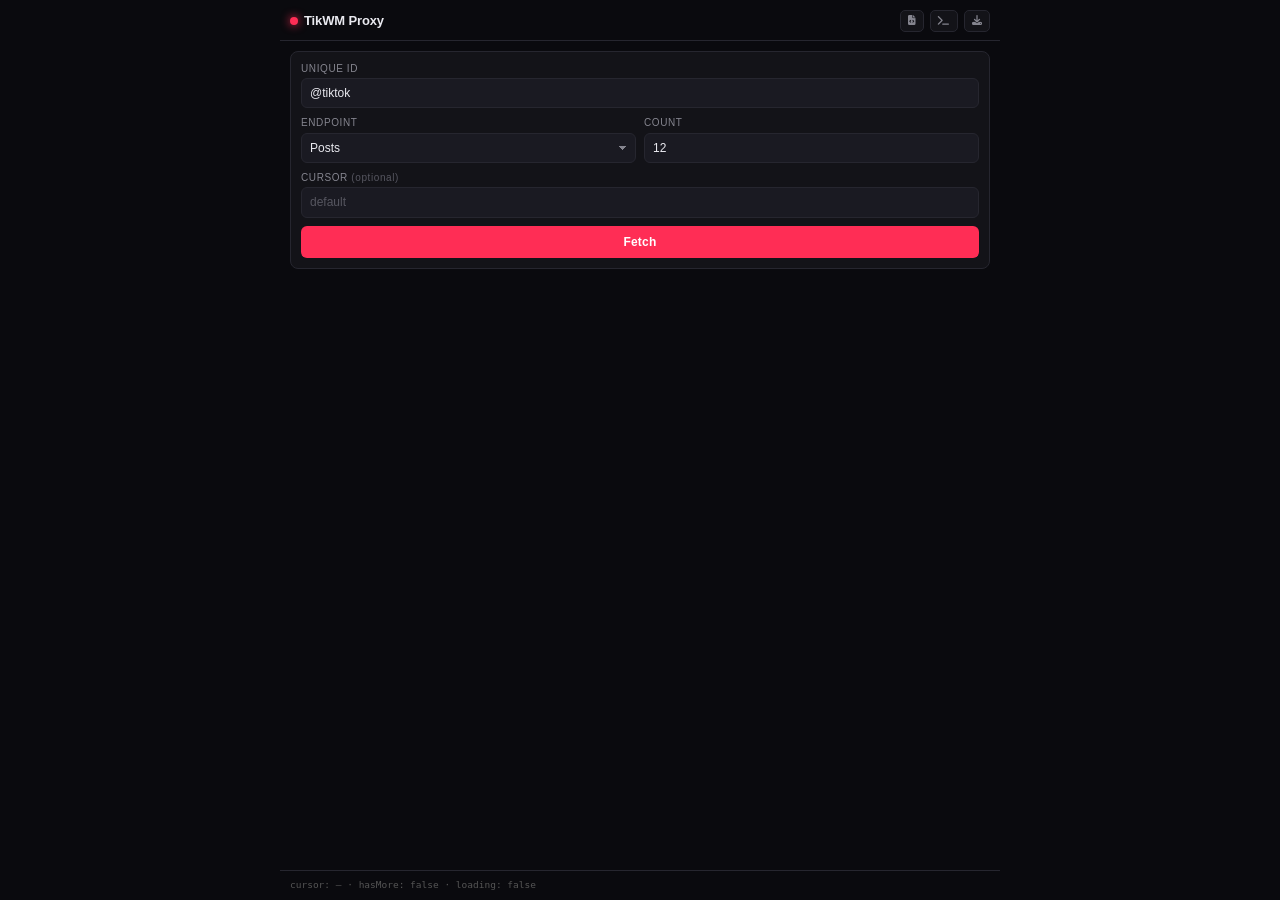
<file: public/index.html>
<!DOCTYPE html>
<html lang="en">
<head>
<meta charset="UTF-8" />
<meta name="viewport" content="width=device-width, initial-scale=1, viewport-fit=cover" />
<meta name="color-scheme" content="dark" />
<title>TikWM Proxy</title>
<link rel="stylesheet" href="https://cdnjs.cloudflare.com/ajax/libs/font-awesome/6.5.1/css/all.min.css" crossorigin="anonymous" referrerpolicy="no-referrer" />
<link rel="stylesheet" href="app.css">
</head>
<body>
  <header>
    <h1>TikWM Proxy</h1>
    <div class="nav">
      <span class="tag" hidden>v2</span>
      <a class="icon-btn" href="/index.html" hidden title="Home">
        <i class="fa-solid fa-house" style="font-size:10px;"></i>
      </a>
      <a class="icon-btn" href="/local.html" title="Local">
        <i class="fa-solid fa-file-code" style="font-size:10px;"></i>
      </a>
      <a class="icon-btn" href="/response.html" title="Response">
        <i class="fa-solid fa-terminal" style="font-size:10px;"></i>
      </a>
      <button class="icon-btn" id="downloadJsonBtn" title="Download all responses as JSON" style="cursor:pointer;">
        <i class="fa-solid fa-download" style="font-size:10px;"></i>
      </button>
    </div>
  </header>

  <main>
    <form id="form" autocomplete="off">
      <div class="field">
        <label for="unique_id">Unique ID</label>
        <input id="unique_id" value="@tiktok" spellcheck="false" />
      </div>

      <div class="row">
        <div class="field">
          <label for="endpoint">Endpoint</label>
          <select id="endpoint">
            <option value="posts">Posts</option>
            <option value="story">Story</option>
            <option value="search">Search</option>
          </select>
        </div>
        <div class="field">
          <label for="count">Count</label>
          <input id="count" type="number" value="12" min="1" max="50" />
        </div>
      </div>

      <div class="field" id="keywordsField" hidden>
        <label for="keywords">Keywords</label>
        <input id="keywords" value="cosplay" spellcheck="false" />
      </div>

      <div class="field">
        <label for="cursor">Cursor <span style="text-transform:none;color:#565660;">(optional)</span></label>
        <input id="cursor" placeholder="default" />
      </div>

      <button type="submit" class="primary" id="submitBtn">Fetch</button>
    </form>

    <div id="status"></div>
    <div id="profileCard" class="profile-card" hidden>
      <img class="profile-avatar" id="profileAvatar" alt="" />
      <div class="profile-info">
        <div class="profile-nickname" id="profileNickname"></div>
        <div class="profile-unique" id="profileUnique"></div>
      </div>
      <div class="profile-flag" id="profileFlag"></div>
    </div>
    <div id="results"></div>
  </main>

  <footer>
    <div id="debug">cursor: — · hasMore: false · loading: false</div>
    <button class="ghost" id="loadMore" hidden>Load more</button>
  </footer>

  <div class="modal" id="playerModal">
    <button class="close" id="playerClose" aria-label="Close">
      <i class="fa-solid fa-xmark"></i>
    </button>
    <video id="player" playsinline controls></video>
  </div>
<script src="index.js"></script>
</body>
</html>
</file>
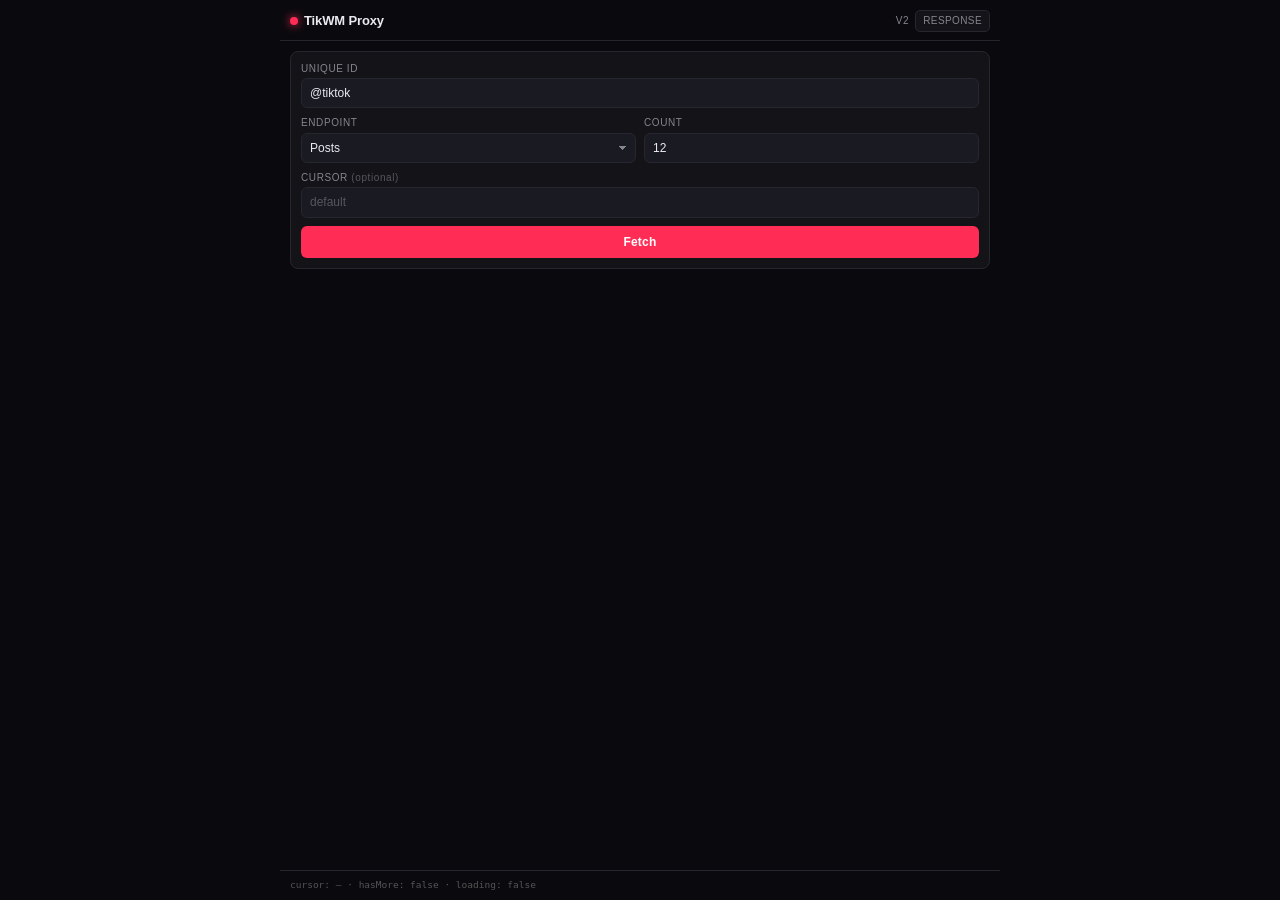
<file: public/index3.html>
<!DOCTYPE html>
<html lang="en">
<head>
<meta charset="UTF-8" />
<meta name="viewport" content="width=device-width, initial-scale=1, viewport-fit=cover" />
<meta name="color-scheme" content="dark" />
<title>TikWM Proxy</title>
<link rel="stylesheet" href="https://cdnjs.cloudflare.com/ajax/libs/font-awesome/6.5.1/css/all.min.css" crossorigin="anonymous" referrerpolicy="no-referrer" />
<style>
  :root {
    --bg: #0a0a0e;
    --panel: #131318;
    --panel-2: #1a1a22;
    --border: #26262f;
    --text: #e9e9ef;
    --muted: #85858f;
    --accent: #ff2d55;
    --accent-2: #ff5c7a;
    --ok: #4ade80;
    --err: #ff5c7a;
    --radius: 8px;
  }
  * { box-sizing: border-box; }
  html { height: 100%; }
  html, body {
    margin: 0; padding: 0;
    background: var(--bg);
    color: var(--text);
    font-family: -apple-system, BlinkMacSystemFont, "Segoe UI", Roboto, Helvetica, Arial, sans-serif;
    font-size: 13px;
    line-height: 1.35;
    -webkit-font-smoothing: antialiased;
    -webkit-tap-highlight-color: transparent;
  }
  body {
    display: flex;
    flex-direction: column;
    height: 100vh;
    height: 100dvh;
    max-width: 720px;
    margin: 0 auto;
    overflow: hidden;
  }

  /* ---------- Header ---------- */
  header {
    flex-shrink: 0;
    padding: 10px 10px 8px;
    border-bottom: 1px solid var(--border);
    display: flex;
    align-items: center;
    justify-content: space-between;
    gap: 8px;
  }
  header h1 {
    margin: 0;
    font-size: 13px;
    font-weight: 600;
    letter-spacing: -0.01em;
    display: flex;
    align-items: center;
    gap: 6px;
  }
  header h1::before {
    content: "";
    width: 8px; height: 8px;
    border-radius: 50%;
    background: var(--accent);
    box-shadow: 0 0 10px var(--accent);
  }
  header .nav {
    display: flex;
    align-items: center;
    gap: 6px;
  }
  header .tag {
    font-size: 10px;
    color: var(--muted);
    text-transform: uppercase;
    letter-spacing: 0.06em;
  }
  header .icon-btn {
    font-size: 10px;
    color: var(--muted);
    text-decoration: none;
    border: 1px solid var(--border);
    border-radius: 5px;
    padding: 3px 7px;
    letter-spacing: 0.04em;
    text-transform: uppercase;
    background: var(--panel);
  }
  header .icon-btn:hover { color: var(--text); border-color: var(--muted); }

  /* ---------- Main (scrollable) ---------- */
  main {
    flex: 1;
    min-height: 0;
    overflow-y: auto;
    -webkit-overflow-scrolling: touch;
    padding: 10px;
    display: flex;
    flex-direction: column;
    gap: 10px;
  }

  /* Form */
  form {
    background: var(--panel);
    border: 1px solid var(--border);
    border-radius: var(--radius);
    padding: 10px;
    display: grid;
    gap: 8px;
    flex-shrink: 0;
  }
  .field { display: flex; flex-direction: column; gap: 3px; min-width: 0; }
  .field[hidden] { display: none; }
  label {
    font-size: 10px;
    color: var(--muted);
    text-transform: uppercase;
    letter-spacing: 0.06em;
    font-weight: 500;
  }
  input, select, button {
    font: inherit;
    font-size: 12px;
    background: var(--panel-2);
    color: var(--text);
    border: 1px solid var(--border);
    border-radius: 6px;
    padding: 6px 8px;
    width: 100%;
    outline: none;
    transition: border-color 0.12s, background 0.12s;
    min-width: 0;
  }
  select { appearance: none; -webkit-appearance: none; padding-right: 22px; }
  select {
    background-image: linear-gradient(45deg, transparent 50%, var(--muted) 50%),
                      linear-gradient(135deg, var(--muted) 50%, transparent 50%);
    background-position: calc(100% - 12px) 50%, calc(100% - 8px) 50%;
    background-size: 4px 4px, 4px 4px;
    background-repeat: no-repeat;
  }
  input::placeholder { color: #565660; }
  input:focus, select:focus { border-color: var(--accent); }
  .row { display: grid; grid-template-columns: 1fr 1fr; gap: 8px; }

  button.primary {
    background: var(--accent);
    color: #fff;
    font-weight: 600;
    border: none;
    padding: 8px;
    cursor: pointer;
    font-size: 12px;
    letter-spacing: 0.02em;
  }
  button.primary:hover { background: var(--accent-2); }
  button.primary:disabled { opacity: 0.55; cursor: not-allowed; }

  button.ghost {
    background: transparent;
    color: var(--muted);
    border: 1px dashed var(--border);
    padding: 8px;
    font-size: 11px;
    cursor: pointer;
    width: 100%;
    letter-spacing: 0.02em;
  }
  button.ghost:hover { color: var(--text); border-color: var(--muted); }
  button.ghost[hidden] { display: none; }
  button.ghost:disabled { opacity: 0.5; cursor: not-allowed; }

  /* Status */
  #status {
    font-size: 11px;
    margin: 0 2px;
    min-height: 14px;
    color: var(--muted);
    word-break: break-word;
    flex-shrink: 0;
  }
  #status.error   { color: var(--err); }
  #status.success { color: var(--ok); }

  /* ---------- Grid ---------- */
  #results {
    display: grid;
    grid-template-columns: repeat(auto-fill, minmax(155px, 1fr));
    gap: 8px;
  }
  .card {
    background: var(--panel);
    border: 1px solid var(--border);
    border-radius: var(--radius);
    overflow: hidden;
    cursor: pointer;
    transition: transform 0.12s, border-color 0.12s;
    display: flex;
    flex-direction: column;
    min-width: 0;
  }
  .card:hover { border-color: #3a3a48; transform: translateY(-1px); }
  .thumb {
    position: relative;
    aspect-ratio: 9 / 16;
    background: #000;
    overflow: hidden;
    flex-shrink: 0;
  }
  .thumb img {
    width: 100%; height: 100%;
    object-fit: cover;
    display: block;
  }
  .badge {
    position: absolute;
    font-size: 9.5px;
    font-weight: 500;
    padding: 2px 5px;
    border-radius: 4px;
    background: rgba(0,0,0,0.72);
    color: #fff;
    backdrop-filter: blur(4px);
    -webkit-backdrop-filter: blur(4px);
    line-height: 1.2;
    display: inline-flex;
    align-items: center;
    gap: 3px;
  }
  .badge i { font-size: 8px; }
  .badge.bl { left: 5px; bottom: 5px; }
  .badge.br { right: 5px; bottom: 5px; }

  .meta {
    padding: 6px 7px 7px;
    display: flex;
    flex-direction: column;
    gap: 4px;
    min-width: 0;
  }
  .title {
    margin: 0;
    font-size: 10.5px;
    line-height: 1.3;
    display: -webkit-box;
    -webkit-line-clamp: 2;
    -webkit-box-orient: vertical;
    overflow: hidden;
    color: var(--text);
    min-height: 2.6em;
  }
  .author {
    display: flex;
    align-items: center;
    gap: 4px;
    font-size: 9.5px;
    color: var(--muted);
    overflow: hidden;
    min-width: 0;
  }
  .avatar {
    width: 14px; height: 14px;
    border-radius: 50%;
    background: var(--panel-2);
    border: 1px solid var(--border);
    display: inline-flex;
    align-items: center;
    justify-content: center;
    font-size: 8px;
    font-weight: 700;
    color: var(--muted);
    flex-shrink: 0;
    text-transform: uppercase;
  }
  .author .handle {
    color: var(--text);
    overflow: hidden;
    text-overflow: ellipsis;
    white-space: nowrap;
    min-width: 0;
  }
  .author .nickname {
    overflow: hidden;
    text-overflow: ellipsis;
    white-space: nowrap;
    min-width: 0;
    flex: 1;
  }

  .stats {
    display: flex;
    flex-wrap: wrap;
    gap: 6px;
    font-size: 9px;
    color: var(--muted);
  }
  .stat {
    display: inline-flex;
    align-items: center;
    gap: 2px;
  }
  .stat i { font-size: 8px; }

  .meta-line {
    display: flex;
    justify-content: space-between;
    gap: 4px;
    font-size: 9px;
    color: var(--muted);
  }
  .meta-line span {
    display: inline-flex;
    align-items: center;
    gap: 3px;
    min-width: 0;
  }
  .meta-line i { font-size: 8px; }

  .audio {
    display: flex;
    align-items: center;
    gap: 3px;
    font-size: 9px;
    color: var(--muted);
    overflow: hidden;
    white-space: nowrap;
    text-overflow: ellipsis;
  }
  .audio i { flex-shrink: 0; font-size: 8px; }
  .audio span { overflow: hidden; text-overflow: ellipsis; }

  /* ---------- Footer ---------- */
  footer {
    flex-shrink: 0;
    padding: 8px 10px;
    border-top: 1px solid var(--border);
    display: flex;
    flex-direction: column;
    gap: 6px;
  }
  #debug {
    font-size: 9.5px;
    color: #555;
    font-family: ui-monospace, SFMono-Regular, Menlo, Consolas, monospace;
    overflow: hidden;
    text-overflow: ellipsis;
    white-space: nowrap;
  }

  /* ---------- Modal ---------- */
  .modal {
    position: fixed; inset: 0;
    background: rgba(0,0,0,0.88);
    display: none;
    align-items: center;
    justify-content: center;
    z-index: 100;
    padding: 12px;
    backdrop-filter: blur(6px);
  }
  .modal.open { display: flex; }
  .modal video {
    max-width: 100%;
    max-height: 100%;
    border-radius: 8px;
    background: #000;
    box-shadow: 0 10px 40px rgba(0,0,0,0.6);
  }
  .modal .close {
    position: absolute;
    top: 12px; right: 12px;
    width: 32px; height: 32px;
    border-radius: 50%;
    background: rgba(255,255,255,0.12);
    border: none;
    color: #fff;
    font-size: 14px;
    cursor: pointer;
    display: flex;
    align-items: center;
    justify-content: center;
  }
  .modal .close:hover { background: rgba(255,255,255,0.22); }
</style>
</head>
<body>
  <header>
    <h1>TikWM Proxy</h1>
    <div class="nav">
      <span class="tag">v2</span>
      <a class="icon-btn" href="/response.html">Response</a>
    </div>
  </header>

  <main>
    <form id="form" autocomplete="off">
      <div class="field">
        <label for="unique_id">Unique ID</label>
        <input id="unique_id" value="@tiktok" spellcheck="false" />
      </div>

      <div class="row">
        <div class="field">
          <label for="endpoint">Endpoint</label>
          <select id="endpoint">
            <option value="posts">Posts</option>
            <option value="story">Story</option>
            <option value="search">Search</option>
          </select>
        </div>
        <div class="field">
          <label for="count">Count</label>
          <input id="count" type="number" value="12" min="1" max="50" />
        </div>
      </div>

      <div class="field" id="keywordsField" hidden>
        <label for="keywords">Keywords</label>
        <input id="keywords" value="cosplay" spellcheck="false" />
      </div>

      <div class="field">
        <label for="cursor">Cursor <span style="text-transform:none;color:#565660;">(optional)</span></label>
        <input id="cursor" placeholder="default" />
      </div>

      <button type="submit" class="primary" id="submitBtn">Fetch</button>
    </form>

    <div id="status"></div>
    <div id="results"></div>
  </main>

  <footer>
    <div id="debug">cursor: — · hasMore: false · loading: false</div>
    <button class="ghost" id="loadMore" hidden>Load more</button>
  </footer>

  <div class="modal" id="playerModal">
    <button class="close" id="playerClose" aria-label="Close">
      <i class="fa-solid fa-xmark"></i>
    </button>
    <video id="player" playsinline controls></video>
  </div>

<script>
(() => {
  const PROXY = '/api/proxy';
  const MEDIA = '/api/media?path=';
  const $ = (s) => document.querySelector(s);

  const form        = $('#form');
  const endpointSel = $('#endpoint');
  const keywordsFld = $('#keywordsField');
  const submitBtn   = $('#submitBtn');
  const statusEl    = $('#status');
  const resultsEl   = $('#results');
  const loadMoreBtn = $('#loadMore');
  const debugEl     = $('#debug');
  const modal       = $('#playerModal');
  const player      = $('#player');

  let state = { cursor: '', hasMore: false, params: null, loading: false };

  endpointSel.addEventListener('change', () => {
    keywordsFld.hidden = endpointSel.value !== 'search';
  });

  form.addEventListener('submit', (e) => {
    e.preventDefault();
    run({ append: false });
  });

  loadMoreBtn.addEventListener('click', () => {
    if (!state.params) {
      setStatus('No previous fetch — click Fetch first.', 'error');
      return;
    }
    if (state.loading) {
      setStatus('Already loading, wait…', 'error');
      return;
    }
    if (!state.cursor) {
      setStatus('API returned no cursor — nothing more to load.', 'error');
      return;
    }
    run({ append: true });
  });

  function fix(url) {
    if (!url) return '';
    if (/^https?:\/\//i.test(url)) return url;
    if (!url.startsWith('/video/')) return url;
    return MEDIA + encodeURIComponent(url);
  }

  function updateDebug() {
    debugEl.textContent =
      `cursor: ${state.cursor || '—'} · hasMore: ${state.hasMore} · loading: ${state.loading}`;
  }

  async function run({ append }) {
    if (state.loading) return;

    const unique_id = $('#unique_id').value.trim();
    const endpoint  = endpointSel.value;
    const keywords  = $('#keywords').value.trim();
    const count     = $('#count').value.trim();
    const rawCursor = $('#cursor').value.trim();

    if (!unique_id) return setStatus('unique_id is required', 'error');
    if (endpoint === 'search' && !keywords)
      return setStatus('keywords is required for search', 'error');

    let cursor;
    if (append) {
      cursor = String(state.cursor ?? '');
      if (!cursor) {
        setStatus('Cannot load more: cursor is empty.', 'error');
        return;
      }
    } else {
      cursor = rawCursor || undefined;
    }

    const params = new URLSearchParams({ unique_id, endpoint });
    if (count) params.set('count', count);
    if (cursor !== undefined && cursor !== '') params.set('cursor', cursor);
    if (endpoint === 'search') params.set('keywords', keywords);

    const url = `${PROXY}?${params.toString()}`;
    console.log(`[Fetch ${append ? 'LOAD MORE' : 'FIRST'}]`, url);

    state.loading = true;
    submitBtn.disabled = true;
    loadMoreBtn.disabled = true;
    if (!append) {
      resultsEl.innerHTML = '';
      loadMoreBtn.hidden = true;
    }
    setStatus(append ? 'Loading more…' : 'Loading…', '');
    updateDebug();

    try {
      const res  = await fetch(url);
      const json = await res.json();

      if (!res.ok || json.error)
        throw new Error(json.error || json.details || `HTTP ${res.status}`);
      if (json.code !== 0)
        throw new Error(json.msg || 'API returned non-zero code');

      const videos = json.data?.videos || [];
      const data   = json.data || {};

      state.params  = params;
      state.cursor  = data.cursor != null ? String(data.cursor) : '';
      state.hasMore = !!data.hasMore;

      $('#cursor').value = state.cursor;

      if (!videos.length) {
        setStatus(append ? 'No more results' : 'No results', 'error');
        state.hasMore = false;
      } else {
        render(videos, append);
        setStatus(
          `${append ? 'Loaded more' : 'Loaded'} ${videos.length} • ` +
          `cursor ${state.cursor || '-'} • hasMore ${state.hasMore}`,
          'success'
        );
      }

      loadMoreBtn.hidden = !state.hasMore;
      if (state.hasMore) {
        loadMoreBtn.textContent =
          `Load more · cursor ${state.cursor.slice(0, 6)}…`;
      }
    } catch (err) {
      console.error('[Fetch Error]', err);
      setStatus(err.message || 'Request failed', 'error');
    } finally {
      state.loading = false;
      submitBtn.disabled = false;
      loadMoreBtn.disabled = false;
      updateDebug();
    }
  }

  function render(videos, append) {
    const html = videos.map((v) => {
      const isPhoto = Array.isArray(v.images) && v.images.length > 0;
      const cover   = fix(v.cover || '');
      const play    = fix(v.play || v.wmplay || '');
      const images  = isPhoto ? v.images.map(fix) : [];

      const title    = esc(v.title || '');
      const author   = esc(v.author?.unique_id || '');
      const nickname = esc(v.author?.nickname || '');
      const music    = esc(v.music_info?.title || '');
      const initial  = (v.author?.unique_id || '?').charAt(0).toUpperCase();

      const date = v.create_time
        ? new Date(v.create_time * 1000).toLocaleDateString(undefined, {
            month: 'short', day: 'numeric',
          })
        : '—';
      const size = v.size > 0 ? (v.size / 1048576).toFixed(1) + ' MB' : '—';

      const badges = isPhoto
        ? `<span class="badge bl"><i class="fa-solid fa-layer-group"></i> ${images.length}</span>`
        : `
          <span class="badge bl"><i class="fa-solid fa-play"></i> ${fmt(v.play_count)}</span>
          <span class="badge br"><i class="fa-solid fa-clock"></i> ${fmtDur(v.duration)}</span>
        `;

      const stats = [
        ['fa-heart',    fmt(v.digg_count)],
        ['fa-comment',  fmt(v.comment_count)],
        ['fa-share',    fmt(v.share_count)],
        ['fa-download', fmt(v.download_count)],
        ['fa-bookmark', fmt(v.collect_count)],
      ].map(([icon, val]) =>
        `<span class="stat"><i class="fa-solid ${icon}"></i>${val}</span>`
      ).join('');

      const mediaUrl  = play || images[0] || '';
      const mediaType = play ? 'video' : (images.length ? 'image' : '');
      const imgList   = isPhoto ? JSON.stringify(images) : '';

      return `
        <article class="card"
                 data-type="${mediaType}"
                 data-src="${esc(mediaUrl)}"
                 data-imgs="${esc(imgList)}">
          <div class="thumb">
            <img loading="lazy" src="${esc(cover)}" alt=""
                 onerror="this.style.opacity=0.15" />
            ${badges}
          </div>
          <div class="meta">
            <p class="title">${title || '&nbsp;'}</p>
            <div class="author">
              <span class="avatar">${esc(initial)}</span>
              <span class="handle">@${author || 'unknown'}</span>
              ${nickname ? `<span class="nickname">· ${nickname}</span>` : ''}
            </div>
            <div class="stats">${stats}</div>
            <div class="meta-line">
              <span><i class="fa-regular fa-calendar"></i>${date}</span>
              <span><i class="fa-solid fa-hard-drive"></i>${size}</span>
            </div>
            ${music ? `<div class="audio" title="${music}"><i class="fa-solid fa-music"></i><span>${music}</span></div>` : ''}
          </div>
        </article>
      `;
    }).join('');

    if (append) resultsEl.insertAdjacentHTML('beforeend', html);
    else resultsEl.innerHTML = html;
  }

  resultsEl.addEventListener('click', (e) => {
    const card = e.target.closest('.card');
    if (!card) return;
    const type = card.dataset.type;
    const src  = card.dataset.src;
    if (type === 'video' && src) openVideo(src);
    else if (type === 'image' && src) openImages(src, card.dataset.imgs);
  });

  function openVideo(url) {
    player.src = url;
    player.style.display = '';
    modal.classList.add('open');
    const p = player.play();
    if (p && p.catch) p.catch(() => {});
  }

  function openImages(firstUrl, listJson) {
    let list = [];
    try { list = JSON.parse(listJson || '[]'); } catch {}
    if (!list.length) list = [firstUrl];

    player.removeAttribute('src');
    player.pause();

    const overlay = document.createElement('img');
    overlay.src = list[0];
    overlay.alt = '';
    overlay.id = 'imageOverlay';
    overlay.style.cssText =
      'max-width:100%;max-height:100%;border-radius:8px;object-fit:contain;cursor:pointer;';
    overlay.dataset.idx = '0';
    overlay.dataset.list = JSON.stringify(list);
    overlay.addEventListener('click', () => {
      const arr = JSON.parse(overlay.dataset.list);
      const next = (Number(overlay.dataset.idx) + 1) % arr.length;
      overlay.dataset.idx = String(next);
      overlay.src = arr[next];
    });

    player.style.display = 'none';
    modal.appendChild(overlay);
    modal.classList.add('open');
  }

  function closePlayer() {
    player.pause();
    player.removeAttribute('src');
    player.load();
    player.style.display = '';
    const img = document.getElementById('imageOverlay');
    if (img) img.remove();
    modal.classList.remove('open');
  }

  modal.addEventListener('click', (e) => {
    if (e.target === modal || e.target.closest('#playerClose')) closePlayer();
  });
  document.addEventListener('keydown', (e) => {
    if (e.key === 'Escape' && modal.classList.contains('open')) closePlayer();
  });

  function setStatus(msg, type) {
    statusEl.textContent = msg || '';
    statusEl.className = type || '';
  }
  function esc(s) {
    return String(s).replace(/[&<>"']/g, (c) => (
      { '&': '&amp;', '<': '&lt;', '>': '&gt;', '"': '&quot;', "'": '&#39;' }[c]
    ));
  }
  function fmt(n) {
    n = Number(n) || 0;
    if (n >= 1e9) return (n / 1e9).toFixed(1).replace(/\.0$/, '') + 'B';
    if (n >= 1e6) return (n / 1e6).toFixed(1).replace(/\.0$/, '') + 'M';
    if (n >= 1e3) return (n / 1e3).toFixed(1).replace(/\.0$/, '') + 'K';
    return String(n);
  }
  function fmtDur(sec) {
    sec = Math.max(0, Math.round(Number(sec) || 0));
    if (sec === 0) return '—';
    const m = Math.floor(sec / 60);
    const s = sec % 60;
    return `${m}:${String(s).padStart(2, '0')}`;
  }
})();
</script>
</body>
</html>
</file>
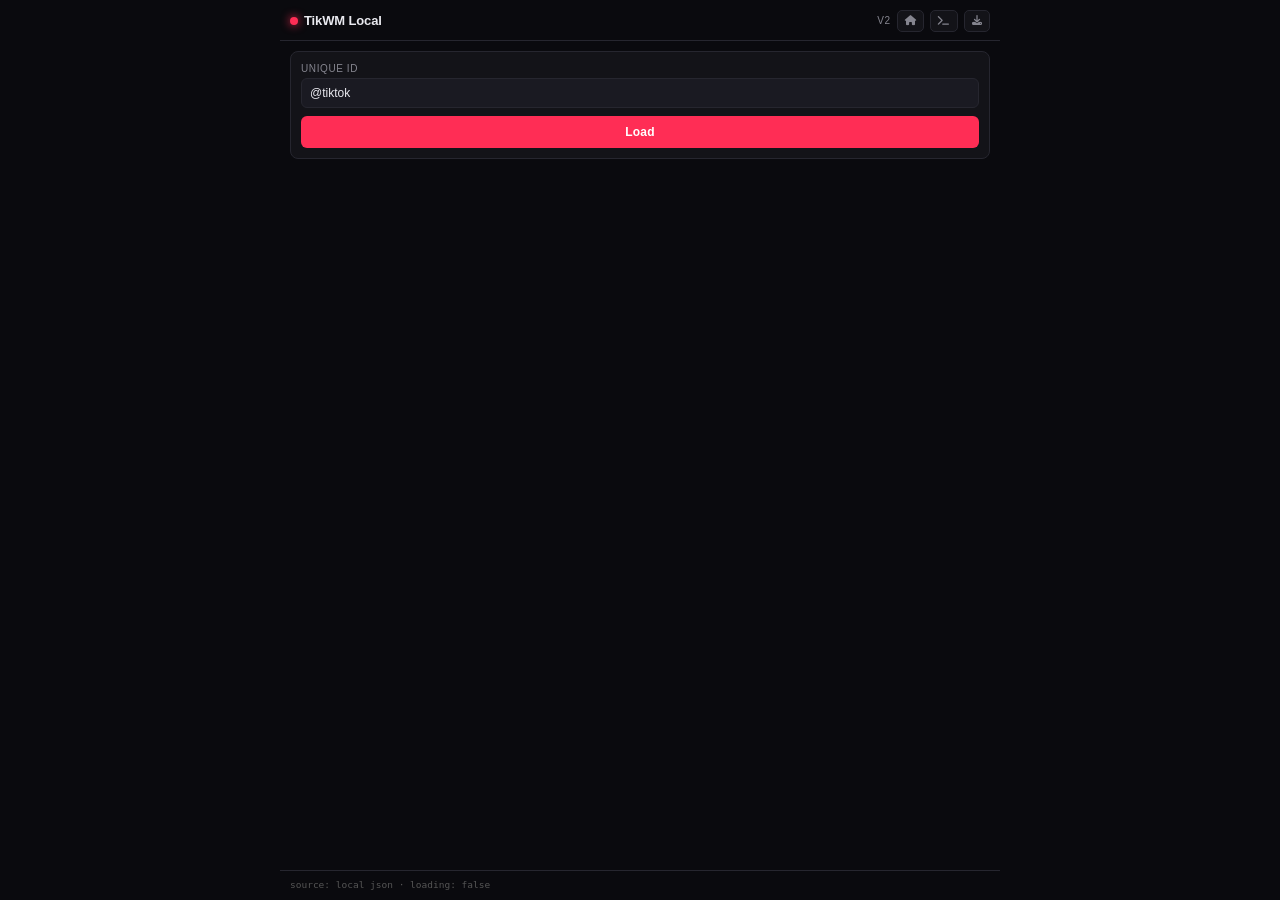
<file: public/local.html>
<!DOCTYPE html>
<html lang="en">
<head>
<meta charset="UTF-8" />
<meta name="viewport" content="width=device-width, initial-scale=1, viewport-fit=cover" />
<meta name="color-scheme" content="dark" />
<title>TikWM Local</title>
<link rel="stylesheet" href="https://cdnjs.cloudflare.com/ajax/libs/font-awesome/6.5.1/css/all.min.css" crossorigin="anonymous" referrerpolicy="no-referrer" />
<link rel="stylesheet" href="app.css">
</head>
<body>
  <header>
    <h1>TikWM Local</h1>
    <div class="nav">
      <span class="tag">v2</span>
      <a class="icon-btn" href="/index.html" title="Home">
        <i class="fa-solid fa-house" style="font-size:10px;"></i>
      </a>
      <a class="icon-btn" href="/local.html" hidden title="Local">
        <i class="fa-solid fa-file-code" style="font-size:10px;"></i>
      </a>
      <a class="icon-btn" href="/response.html" title="Response">
        <i class="fa-solid fa-terminal" style="font-size:10px;"></i>
      </a>
      <button class="icon-btn" id="downloadJsonBtn" title="Download loaded videos as JSON" style="cursor:pointer;">
        <i class="fa-solid fa-download" style="font-size:10px;"></i>
      </button>
    </div>
  </header>

  <main>
    <form id="form" autocomplete="off">
      <div class="field">
        <label for="unique_id">Unique ID</label>
        <input id="unique_id" value="@tiktok" spellcheck="false" />
      </div>

      <button type="submit" class="primary" id="submitBtn">Load</button>
    </form>

    <div id="status"></div>
    <div id="profileCard" class="profile-card" hidden>
      <img class="profile-avatar" id="profileAvatar" alt="" />
      <div class="profile-info">
        <div class="profile-nickname" id="profileNickname"></div>
        <div class="profile-unique" id="profileUnique"></div>
      </div>
      <div class="profile-flag" id="profileFlag"></div>
    </div>
    <div id="results"></div>
  </main>

  <footer>
    <div id="debug">source: local json · loading: false</div>
  </footer>

  <div class="modal" id="playerModal">
    <button class="close" id="playerClose" aria-label="Close">
      <i class="fa-solid fa-xmark"></i>
    </button>
    <video id="player" playsinline controls></video>
  </div>
<script src="local.js"></script>
  <!--
<script>
(function () {
  var MEDIA = '/api/media?path=';
  var $ = function (s) { return document.querySelector(s); };

  var form = $('#form');
  var submitBtn = $('#submitBtn');
  var statusEl = $('#status');
  var resultsEl = $('#results');
  var debugEl = $('#debug');
  var modal = $('#playerModal');
  var player = $('#player');
  var downloadBtn = $('#downloadJsonBtn');

  var allVideos = [];
  var loading = false;

  function fix(url) {
    if (!url) { return ''; }
    if (/^https?:\/\//i.test(url)) { return url; }
    if (url.indexOf('/video/') !== 0) { return url; }
    return MEDIA + encodeURIComponent(url);
  }

  function setStatus(msg, type) {
    statusEl.textContent = msg || '';
    statusEl.className = type || '';
  }

  function esc(s) {
    var out = String(s);
    out = out.split('&').join('&amp;');
    out = out.split('<').join('&lt;');
    out = out.split('>').join('&gt;');
    out = out.split('"').join('&quot;');
    out = out.split("'").join('&#39;');
    return out;
  }

  function fmt(n) {
    n = Number(n) || 0;
    if (n >= 1e9) { return (n / 1e9).toFixed(1).replace(/\.0$/, '') + 'B'; }
    if (n >= 1e6) { return (n / 1e6).toFixed(1).replace(/\.0$/, '') + 'M'; }
    if (n >= 1e3) { return (n / 1e3).toFixed(1).replace(/\.0$/, '') + 'K'; }
    return String(n);
  }

  function fmtDur(sec) {
    sec = Math.max(0, Math.round(Number(sec) || 0));
    if (sec === 0) { return '—'; }
    var m = Math.floor(sec / 60);
    var s = sec % 60;
    return m + ':' + String(s).padStart(2, '0');
  }

  function countryFlag(code) {
    if (!code || typeof code !== 'string' || code.length !== 2) {
      return '';
    }
    var cc = code.toUpperCase();
    var A = 0x1F1E6;
    var a = 'A'.charCodeAt(0);
    return String.fromCodePoint(A + (cc.charCodeAt(0) - a)) +
           String.fromCodePoint(A + (cc.charCodeAt(1) - a));
  }

  form.addEventListener('submit', function (e) {
    e.preventDefault();
    load();
  });

  function buildJsonUrl(unique_id) {
    var id = String(unique_id || '').replace(/^@/, '');
    return './' + encodeURIComponent(id) + '.json';
  }

  async function load() {
    if (loading) { return; }
    var unique_id = $('#unique_id').value.trim();
    if (!unique_id) {
      setStatus('unique_id is required', 'error');
      return;
    }

    var url = buildJsonUrl(unique_id);
    loading = true;
    submitBtn.disabled = true;
    resultsEl.innerHTML = '';
    allVideos.length = 0;
    setStatus('Loading ' + url + '…', '');
    debugEl.textContent = 'source: ' + url + ' · loading: true';

    try {
      var res = await fetch(url, { cache: 'no-store' });
      if (!res.ok) {
        throw new Error('HTTP ' + res.status + ' — ' + url);
      }
      var json = await res.json();

      var videos = [];
      if (Array.isArray(json)) {
        videos = json;
      } else if (json && Array.isArray(json.videos)) {
        videos = json.videos;
      } else if (json && json.data && Array.isArray(json.data.videos)) {
        videos = json.data.videos;
      }

      if (!videos.length) {
        setStatus('No videos in ' + url, 'error');
        renderProfile(null);
        debugEl.textContent = 'source: ' + url + ' · loading: false · 0 videos';
        return;
      }

      for (var i = 0; i < videos.length; i++) {
        allVideos.push(videos[i]);
      }
      renderProfile(videos.length ? videos[0].author : null, videos.length ? videos[0].region : null);
      render(videos);

      setStatus('Loaded ' + videos.length + ' videos from ' + url, 'success');
      debugEl.textContent = 'source: ' + url + ' · loading: false · ' + videos.length + ' videos';
    } catch (err) {
      console.error('[Load Error]', err);
      setStatus(err.message || 'Failed to load json', 'error');
      renderProfile(null);
      debugEl.textContent = 'source: ' + url + ' · loading: false · error';
    } finally {
      loading = false;
      submitBtn.disabled = false;
    }
  }

  function renderProfile(author, region) {
    var card = document.getElementById('profileCard');
    if (!author || !author.unique_id) {
      card.hidden = true;
      return;
    }
    var avatarEl = document.getElementById('profileAvatar');
    var nickEl = document.getElementById('profileNickname');
    var uidEl = document.getElementById('profileUnique');
    var flagEl = document.getElementById('profileFlag');

    nickEl.textContent = author.nickname || '';
    uidEl.textContent = '@' + (author.unique_id || '');

    var avatarUrl = fix(author.avatar || '');
    if (avatarUrl) {
      avatarEl.src = avatarUrl;
      avatarEl.onerror = function () {
        avatarEl.style.opacity = '0.15';
      };
      avatarEl.style.opacity = '';
    } else {
      avatarEl.removeAttribute('src');
    }

    flagEl.textContent = countryFlag(region);
    flagEl.title = region ? String(region).toUpperCase() : '';

    card.hidden = false;
  }

  function render(videos) {
    var html = videos.map(function (v) {
      var isPhoto = Array.isArray(v.images) && v.images.length > 0;
      var cover = fix(v.cover || '');
      var play = fix(v.play || v.wmplay || '');
      var images = isPhoto ? v.images.map(fix) : [];

      var title = esc(v.title || '');
      var music = esc(v.music_info && v.music_info.title ? v.music_info.title : '');

      var date = v.create_time
        ? new Date(v.create_time * 1000).toLocaleDateString(undefined, {
            month: 'short',
            day: 'numeric',
          })
        : '—';
      var size = v.size > 0 ? (v.size / 1048576).toFixed(1) + ' MB' : '—';

      var badges = isPhoto
        ? '<span class="badge bl"><i class="fa-solid fa-layer-group"></i> ' + images.length + '</span>'
        : '<span class="badge bl"><i class="fa-solid fa-play"></i> ' + fmt(v.play_count) + '</span>' +
          '<span class="badge br"><i class="fa-solid fa-clock"></i> ' + fmtDur(v.duration) + '</span>';

      var stats = [
        ['fa-heart', fmt(v.digg_count)],
        ['fa-comment', fmt(v.comment_count)],
        ['fa-share', fmt(v.share_count)],
        ['fa-download', fmt(v.download_count)],
        ['fa-bookmark', fmt(v.collect_count)],
      ].map(function (pair) {
        return '<span class="stat"><i class="fa-solid ' + pair[0] + '"></i>' + pair[1] + '</span>';
      }).join('');

      var mediaUrl = play || images[0] || '';
      var mediaType = play ? 'video' : (images.length ? 'image' : '');
      var imgList = isPhoto ? JSON.stringify(images) : '';

      return '' +
        '<article class="card" data-type="' + mediaType + '" data-src="' + esc(mediaUrl) + '" data-imgs="' + esc(imgList) + '">' +
          '<div class="thumb">' +
            '<img loading="lazy" src="' + esc(cover) + '" alt="" onerror="this.style.opacity=0.15" />' +
            badges +
          '</div>' +
          '<div class="meta">' +
            '<p class="title">' + (title || '&nbsp;') + '</p>' +
            '<div class="stats">' + stats + '</div>' +
            '<div class="meta-line">' +
              '<span><i class="fa-regular fa-calendar"></i>' + date + '</span>' +
              '<span><i class="fa-solid fa-hard-drive"></i>' + size + '</span>' +
            '</div>' +
            (music ? '<div class="audio" title="' + music + '"><i class="fa-solid fa-music"></i><span>' + music + '</span></div>' : '') +
          '</div>' +
        '</article>';
    }).join('');

    resultsEl.innerHTML = html;
  }

  resultsEl.addEventListener('click', function (e) {
    var card = e.target.closest('.card');
    if (!card) { return; }
    var type = card.dataset.type;
    var src = card.dataset.src;
    if (type === 'video' && src) { openVideo(src); }
    else if (type === 'image' && src) { openImages(src, card.dataset.imgs); }
  });

  function openVideo(url) {
    player.src = url;
    player.style.display = '';
    modal.classList.add('open');
    var p = player.play();
    if (p && p.catch) { p.catch(function () {}); }
  }

  function openImages(firstUrl, listJson) {
    var list = [];
    try { list = JSON.parse(listJson || '[]'); } catch (e) {}
    if (!list.length) { list = [firstUrl]; }

    player.removeAttribute('src');
    player.pause();

    var overlay = document.createElement('img');
    overlay.src = list[0];
    overlay.alt = '';
    overlay.id = 'imageOverlay';
    overlay.style.cssText =
      'max-width:100%;max-height:100%;border-radius:8px;object-fit:contain;cursor:pointer;';
    overlay.dataset.idx = '0';
    overlay.dataset.list = JSON.stringify(list);
    overlay.addEventListener('click', function () {
      var arr = JSON.parse(overlay.dataset.list);
      var next = (Number(overlay.dataset.idx) + 1) % arr.length;
      overlay.dataset.idx = String(next);
      overlay.src = arr[next];
    });

    player.style.display = 'none';
    modal.appendChild(overlay);
    modal.classList.add('open');
  }

  function closePlayer() {
    player.pause();
    player.removeAttribute('src');
    player.load();
    player.style.display = '';
    var img = document.getElementById('imageOverlay');
    if (img) { img.remove(); }
    modal.classList.remove('open');
  }

  modal.addEventListener('click', function (e) {
    if (e.target === modal || e.target.closest('#playerClose')) { closePlayer(); }
  });
  document.addEventListener('keydown', function (e) {
    if (e.key === 'Escape' && modal.classList.contains('open')) { closePlayer(); }
  });

  downloadBtn.addEventListener('click', function () {
    if (allVideos.length === 0) {
      setStatus('Nothing to download — load a json first.', 'error');
      return;
    }
    var payload = {
      exported_at: new Date().toISOString(),
      total: allVideos.length,
      videos: allVideos,
    };
    var name = ($('#unique_id').value.trim().replace(/^@/, '') || 'responses') + '.json';
    var blob = new Blob([JSON.stringify(payload)], { type: 'application/json' });
    var url = URL.createObjectURL(blob);
    var a = document.createElement('a');
    a.href = url;
    a.download = name;
    document.body.appendChild(a);
    a.click();
    document.body.removeChild(a);
    URL.revokeObjectURL(url);
    setStatus('Downloaded ' + allVideos.length + ' videos.', 'success');
  });
})();
</script>
  -->
</body>
</html>
</file>
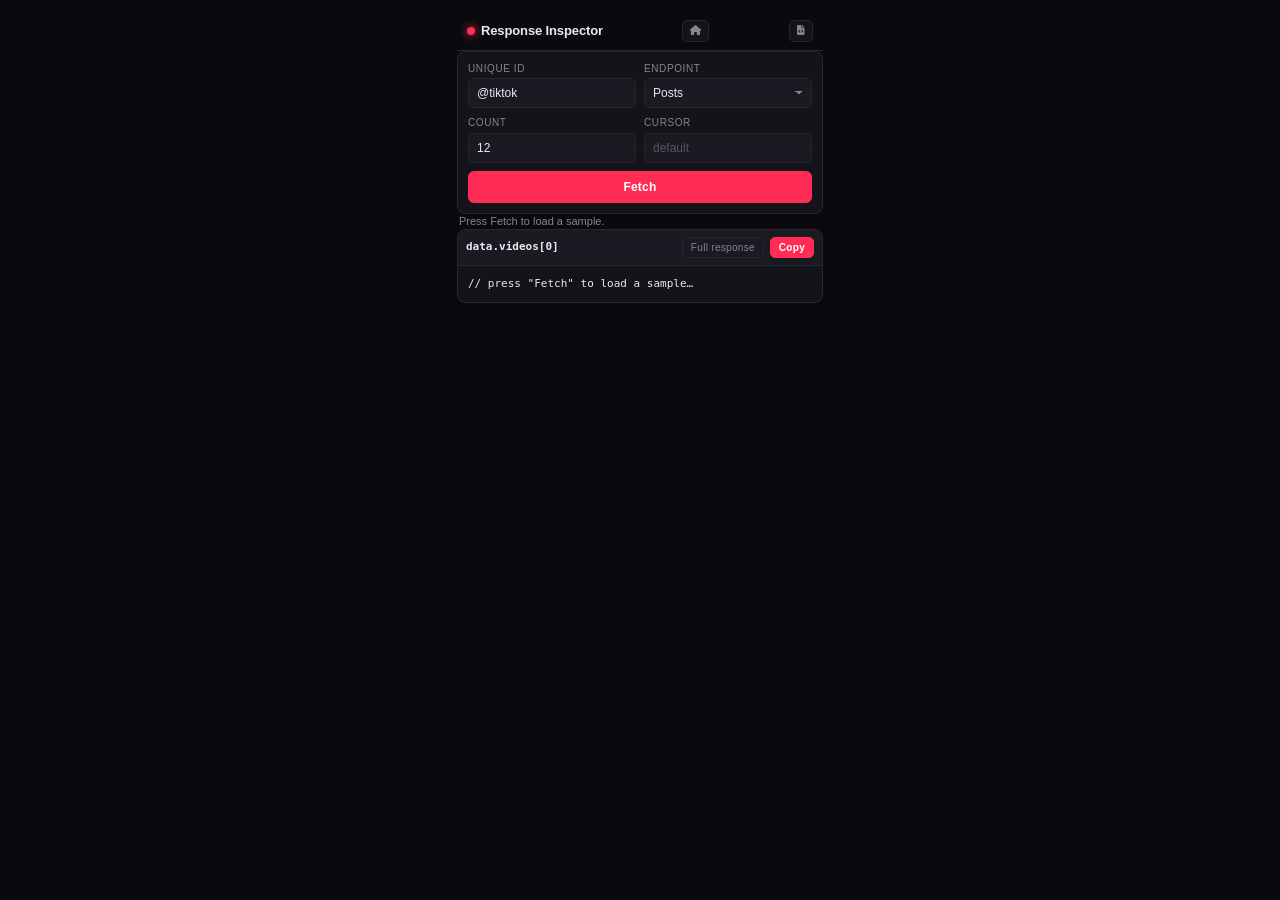
<file: public/response.html>
<!DOCTYPE html>
<html lang="en">
<head>
<meta charset="UTF-8" />
<meta name="viewport" content="width=device-width, initial-scale=1, viewport-fit=cover" />
<meta name="color-scheme" content="dark" />
<title>Response Inspector · TikWM Proxy</title>
<link rel="stylesheet" href="https://cdnjs.cloudflare.com/ajax/libs/font-awesome/6.5.1/css/all.min.css" crossorigin="anonymous" referrerpolicy="no-referrer" />
<link rel="stylesheet" href="app.css">
</head>
<body>
  <div class="app">
    <header>
      <h1>Response Inspector</h1>
      <a class="icon-btn" href="/index.html" title="Home">
        <i class="fa-solid fa-house" style="font-size:10px;"></i>
      </a>
      <a class="icon-btn" href="/local.html" title="Local">
        <i class="fa-solid fa-file-code" style="font-size:10px;"></i>
      </a>
      <a class="icon-btn" href="/response.html" hidden title="Response">
        <i class="fa-solid fa-terminal" style="font-size:10px;"></i>
      </a>
    </header>

    <form id="form" autocomplete="off">
      <div class="row">
        <div class="field">
          <label for="unique_id">Unique ID</label>
          <input id="unique_id" value="@tiktok" spellcheck="false" />
        </div>
        <div class="field">
          <label for="endpoint">Endpoint</label>
          <select id="endpoint">
            <option value="posts">Posts</option>
            <option value="story">Story</option>
            <option value="search">Search</option>
          </select>
        </div>
      </div>

      <div class="row">
        <div class="field" id="keywordsField" hidden>
          <label for="keywords">Keywords</label>
          <input id="keywords" value="cosplay" spellcheck="false" />
        </div>
        <div class="field">
          <label for="count">Count</label>
          <input id="count" type="number" value="12" min="1" max="50" />
        </div>
        <div class="field">
          <label for="cursor">Cursor</label>
          <input id="cursor" placeholder="default" />
        </div>
      </div>

      <button type="submit" class="primary" id="submitBtn">Fetch</button>
    </form>

    <div id="status"></div>

    <div id="keys"></div>

    <div class="panel">
      <div class="panel-head">
        <span class="panel-title" id="panelTitle">data.videos[0]</span>
        <div class="panel-actions">
          <button type="button" id="toggleView">Full response</button>
          <button type="button" id="copyBtn" class="accent">Copy</button>
        </div>
      </div>
      <pre><code id="code">// press "Fetch" to load a sample…</code></pre>
    </div>
  </div>

<script>
(() => {
  const PROXY = '/api/proxy';
  const $ = (s) => document.querySelector(s);

  const form        = $('#form');
  const endpointSel = $('#endpoint');
  const keywordsFld = $('#keywordsField');
  const submitBtn   = $('#submitBtn');
  const statusEl    = $('#status');
  const keysEl      = $('#keys');
  const panelTitle  = $('#panelTitle');
  const codeEl      = $('#code');
  const toggleBtn   = $('#toggleView');
  const copyBtn     = $('#copyBtn');

  const state = {
    firstVideo: null,
    full: null,
    showingFull: false,
  };

  endpointSel.addEventListener('change', () => {
    keywordsFld.hidden = endpointSel.value !== 'search';
  });

  form.addEventListener('submit', (e) => {
    e.preventDefault();
    load();
  });

  toggleBtn.addEventListener('click', () => {
    if (!state.firstVideo && !state.full) return;
    state.showingFull = !state.showingFull;
    paint();
  });

  copyBtn.addEventListener('click', async () => {
    const text = currentText();
    if (!text) return;
    try {
      await navigator.clipboard.writeText(text);
    } catch {
      const ta = document.createElement('textarea');
      ta.value = text;
      ta.style.position = 'fixed';
      ta.style.opacity = '0';
      document.body.appendChild(ta);
      ta.select();
      document.execCommand('copy');
      ta.remove();
    }
    const old = copyBtn.textContent;
    copyBtn.textContent = 'Copied';
    setTimeout(() => { copyBtn.textContent = old; }, 1100);
  });

  async function load() {
    const unique_id = $('#unique_id').value.trim();
    const endpoint  = endpointSel.value;
    const keywords  = $('#keywords').value.trim();
    const count     = $('#count').value.trim();
    const cursor    = $('#cursor').value.trim();

    if (!unique_id) return setStatus('unique_id is required', 'error');
    if (endpoint === 'search' && !keywords)
      return setStatus('keywords is required for search', 'error');

    const params = new URLSearchParams({ unique_id, endpoint });
    if (count)    params.set('count', count);
    if (cursor)   params.set('cursor', cursor);
    if (endpoint === 'search') params.set('keywords', keywords);

    submitBtn.disabled = true;
    setStatus('Loading…', '');

    try {
      const res  = await fetch(`${PROXY}?${params.toString()}`);
      const json = await res.json();

      if (!res.ok || json.error)
        throw new Error(json.error || json.details || `HTTP ${res.status}`);
      if (json.code !== 0)
        throw new Error(json.msg || 'API returned non-zero code');

      const videos = json?.data?.videos;
      const data   = json?.data || {};

      state.full = json;
      state.firstVideo = Array.isArray(videos) && videos.length ? videos[0] : null;
      state.showingFull = false;

      if (!state.firstVideo) {
        state.showingFull = true;
        setStatus('No video objects in response — showing full body.', 'error');
      } else {
        setStatus(
          `videos: ${videos.length} • cursor: ${data.cursor ?? '-'} • hasMore: ${!!data.hasMore}`,
          'success'
        );
      }

      paint();
    } catch (err) {
      state.firstVideo = null;
      state.full = null;
      keysEl.innerHTML = '';
      codeEl.innerHTML = '// ' + esc(err.message || 'Request failed');
      panelTitle.textContent = 'error';
      setStatus(err.message || 'Request failed', 'error');
    } finally {
      submitBtn.disabled = false;
    }
  }

  function currentText() {
    if (!state.full) return '';
    const obj = state.showingFull || !state.firstVideo ? state.full : state.firstVideo;
    return JSON.stringify(obj, null, 2);
  }

  function paint() {
    const obj = state.showingFull || !state.firstVideo ? state.full : state.firstVideo;
    if (!obj) {
      codeEl.innerHTML = '// nothing loaded';
      panelTitle.textContent = '—';
      keysEl.innerHTML = '';
      return;
    }

    const isFull = state.showingFull || !state.firstVideo;
    panelTitle.textContent = isFull
      ? 'full response'
      : `data.videos[0] · ${Object.keys(obj).length} keys`;
    toggleBtn.textContent = isFull ? 'Show videos[0]' : 'Full response';

    // Key chips (only for the single-video view)
    if (isFull) {
      keysEl.innerHTML = '';
    } else {
      keysEl.innerHTML = Object.keys(obj)
        .map((k) => `<span>${esc(k)}</span>`)
        .join('');
    }

    codeEl.innerHTML = highlight(esc(JSON.stringify(obj, null, 2)));
  }

  /* ---- helpers ---- */

  function setStatus(msg, type) {
    statusEl.textContent = msg || '';
    statusEl.className = type || '';
  }

  // Escape only what HTML needs; leave quotes so the JSON highlighter works.
  function esc(s) {
    return String(s)
      .replace(/&/g, '&amp;')
      .replace(/</g, '&lt;')
      .replace(/>/g, '&gt;');
  }

  // Lightweight JSON syntax highlighter
  function highlight(src) {
    return src.replace(
      /("(?:\\u[a-fA-F0-9]{4}|\\[^u]|[^\\"])*")(\s*:)?|\b(true|false)\b|\bnull\b|-?\d+(?:\.\d+)?(?:[eE][+-]?\d+)?/g,
      (match, str, colon, bool) => {
        if (str !== undefined) {
          const cls = colon ? 'k-key' : 'k-str';
          return `<span class="${cls}">${str}</span>${colon || ''}`;
        }
        if (bool !== undefined) return `<span class="k-bool">${match}</span>`;
        if (match === 'null')   return `<span class="k-null">null</span>`;
        return `<span class="k-num">${match}</span>`;
      }
    );
  }

  // Auto-load a sample on open
  // load();
  // No auto-load — press "Fetch" to request
setStatus('Press Fetch to load a sample.', '');
})();
</script>
</body>
</html>
</file>
<file: public/app.css>
:root {
  --bg: #0a0a0e;
  --panel: #131318;
  --panel-2: #1a1a22;
  --border: #26262f;
  --text: #e9e9ef;
  --muted: #85858f;
  --accent: #ff2d55;
  --accent-2: #ff5c7a;
  --ok: #4ade80;
  --err: #ff5c7a;
  --radius: 8px;
  /* syntax (from response.css) */
  --k-key:  #ff8ea3;
  --k-str:  #8be9a0;
  --k-num:  #ffb86b;
  --k-bool: #7cc7ff;
  --k-null: #85858f;
}
* { box-sizing: border-box; }
html { height: 100%; }
html, body {
  margin: 0; padding: 0;
  background: var(--bg);
  color: var(--text);
  font-family: -apple-system, BlinkMacSystemFont, "Segoe UI", Roboto, Helvetica, Arial, sans-serif;
  font-size: 13px;
  line-height: 1.35;
  -webkit-font-smoothing: antialiased;
  -webkit-tap-highlight-color: transparent;
}
body {
  display: flex;
  flex-direction: column;
  height: 100vh;
  height: 100dvh;
  max-width: 720px;
  margin: 0 auto;
  overflow: hidden;
}
/* response.css wrapper — useful when the page isn't using the flex body layout */
.app { max-width: 720px; margin: 0 auto; padding: 10px 10px 24px; }

header {
  flex-shrink: 0;
  padding: 10px 10px 8px;
  border-bottom: 1px solid var(--border);
  display: flex;
  align-items: center;
  justify-content: space-between;
  gap: 8px;
}
header h1 {
  margin: 0;
  font-size: 13px;
  font-weight: 600;
  letter-spacing: -0.01em;
  display: flex;
  align-items: center;
  gap: 6px;
}
header h1::before {
  content: "";
  width: 8px; height: 8px;
  border-radius: 50%;
  background: var(--accent);
  box-shadow: 0 0 10px var(--accent);
}
header .nav { display: flex; align-items: center; gap: 6px; }
header .tag {
  font-size: 10px;
  color: var(--muted);
  text-transform: uppercase;
  letter-spacing: 0.06em;
}
header .icon-btn {
  font-size: 10px;
  color: var(--muted);
  text-decoration: none;
  border: 1px solid var(--border);
  border-radius: 5px;
  padding: 3px 7px;
  letter-spacing: 0.04em;
  text-transform: uppercase;
  background: var(--panel);
}
header .icon-btn:hover { color: var(--text); border-color: var(--muted); }

main {
  flex: 1;
  min-height: 0;
  overflow-y: auto;
  -webkit-overflow-scrolling: touch;
  padding: 10px;
  display: flex;
  flex-direction: column;
  gap: 10px;
}

form {
  background: var(--panel);
  border: 1px solid var(--border);
  border-radius: var(--radius);
  padding: 10px;
  display: grid;
  gap: 8px;
  flex-shrink: 0;
}
.field { display: flex; flex-direction: column; gap: 3px; min-width: 0; }
.field[hidden] { display: none; }
label {
  font-size: 10px;
  color: var(--muted);
  text-transform: uppercase;
  letter-spacing: 0.06em;
  font-weight: 500;
}
input, select, button {
  font: inherit;
  font-size: 12px;
  background: var(--panel-2);
  color: var(--text);
  border: 1px solid var(--border);
  border-radius: 6px;
  padding: 6px 8px;
  width: 100%;
  outline: none;
  transition: border-color 0.12s, background 0.12s;
  min-width: 0;
}
select { appearance: none; -webkit-appearance: none; padding-right: 22px; }
select {
  background-image: linear-gradient(45deg, transparent 50%, var(--muted) 50%),
                    linear-gradient(135deg, var(--muted) 50%, transparent 50%);
  background-position: calc(100% - 12px) 50%, calc(100% - 8px) 50%;
  background-size: 4px 4px, 4px 4px;
  background-repeat: no-repeat;
}
input::placeholder { color: #565660; }
input:focus, select:focus { border-color: var(--accent); }
.row { display: grid; grid-template-columns: 1fr 1fr; gap: 8px; }

button.primary {
  background: var(--accent);
  color: #fff;
  font-weight: 600;
  border: none;
  padding: 8px;
  cursor: pointer;
  font-size: 12px;
  letter-spacing: 0.02em;
}
button.primary:hover { background: var(--accent-2); }
button.primary:disabled { opacity: 0.55; cursor: not-allowed; }

button.ghost {
  background: transparent;
  color: var(--muted);
  border: 1px dashed var(--border);
  padding: 8px;
  font-size: 11px;
  cursor: pointer;
  width: 100%;
  letter-spacing: 0.02em;
}
button.ghost:hover { color: var(--text); border-color: var(--muted); }
button.ghost[hidden] { display: none; }
button.ghost:disabled { opacity: 0.5; cursor: not-allowed; }

#status {
  font-size: 11px;
  margin: 0 2px;
  min-height: 14px;
  color: var(--muted);
  word-break: break-word;
  flex-shrink: 0;
}
#status.error   { color: var(--err); }
#status.success { color: var(--ok); }

#resultsss {
  display: grid;
  grid-template-columns: repeat(auto-fill, minmax(155px, 1fr));
  gap: 8px;
}
#results {
  display: grid;
  grid-template-columns: repeat(2, 1fr);
  gap: 8px;
}
@media (min-width: 320px) {
  #results { grid-template-columns: repeat(3, 1fr); }
}
@media (min-width: 640px) {
  #results { grid-template-columns: repeat(4, 1fr); }
}
.card {
  background: var(--panel);
  border: 1px solid var(--border);
  border-radius: var(--radius);
  overflow: hidden;
  cursor: pointer;
  transition: transform 0.12s, border-color 0.12s;
  display: flex;
  flex-direction: column;
  min-width: 0;
}
.card:hover { border-color: #3a3a48; transform: translateY(-1px); }
.thumb {
  position: relative;
  aspect-ratio: 9 / 16;
  background: #000;
  overflow: hidden;
  flex-shrink: 0;
}
.thumb img {
  width: 100%; height: 100%;
  object-fit: cover;
  display: block;
}
.badge {
  position: absolute;
  font-size: 9.5px;
  font-weight: 500;
  padding: 2px 5px;
  border-radius: 4px;
  background: rgba(0,0,0,0.72);
  color: #fff;
  backdrop-filter: blur(4px);
  -webkit-backdrop-filter: blur(4px);
  line-height: 1.2;
  display: inline-flex;
  align-items: center;
  gap: 3px;
}
.badge i { font-size: 8px; }
.badge.bl { left: 5px; bottom: 5px; }
.badge.br { right: 5px; bottom: 5px; }
.badge.tl { left: 5px; top: 5px; }
.badge.tr { right: 5px; top: 5px; }

.meta {
  padding: 6px 7px 7px;
  display: flex;
  flex-direction: column;
  gap: 4px;
  min-width: 0;
}
.title {
  margin: 0;
  font-size: 10.5px;
  line-height: 1.3;
  display: -webkit-box;
  -webkit-line-clamp: 2;
  -webkit-box-orient: vertical;
  overflow: hidden;
  color: var(--text);
  min-height: 2.6em;
}
.author {
  display: flex;
  align-items: center;
  gap: 4px;
  font-size: 9.5px;
  color: var(--muted);
  overflow: hidden;
  min-width: 0;
}
.avatar {
  width: 14px; height: 14px;
  border-radius: 50%;
  background: var(--panel-2);
  border: 1px solid var(--border);
  display: inline-flex;
  align-items: center;
  justify-content: center;
  font-size: 8px;
  font-weight: 700;
  color: var(--muted);
  flex-shrink: 0;
  text-transform: uppercase;
}
.author .handle {
  color: var(--text);
  overflow: hidden;
  text-overflow: ellipsis;
  white-space: nowrap;
  min-width: 0;
}
.author .nickname {
  overflow: hidden;
  text-overflow: ellipsis;
  white-space: nowrap;
  min-width: 0;
  flex: 1;
}

.stats {
  display: flex;
  flex-wrap: wrap;
  gap: 6px;
  font-size: 9px;
  color: var(--muted);
}
.stat { display: inline-flex; align-items: center; gap: 2px; }
.stat i { font-size: 8px; }

.meta-line {
  display: flex;
  justify-content: space-between;
  gap: 4px;
  font-size: 9px;
  color: var(--muted);
}
.meta-line span {
  display: inline-flex;
  align-items: center;
  gap: 3px;
  min-width: 0;
}
.meta-line i { font-size: 8px; }

.audio {
  display: flex;
  align-items: center;
  gap: 3px;
  font-size: 9px;
  color: var(--muted);
  overflow: hidden;
  white-space: nowrap;
  text-overflow: ellipsis;
}
.audio i { flex-shrink: 0; font-size: 8px; }
.audio span { overflow: hidden; text-overflow: ellipsis; }

footer {
  flex-shrink: 0;
  padding: 8px 10px;
  border-top: 1px solid var(--border);
  display: flex;
  flex-direction: column;
  gap: 6px;
}
#debug {
  font-size: 9.5px;
  color: #555;
  font-family: ui-monospace, SFMono-Regular, Menlo, Consolas, monospace;
  overflow: hidden;
  text-overflow: ellipsis;
  white-space: nowrap;
}

.modal {
  position: fixed; inset: 0;
  background: rgba(0,0,0,0.88);
  display: none;
  align-items: center;
  justify-content: center;
  z-index: 100;
  padding: 12px;
  backdrop-filter: blur(6px);
}
.modal.open { display: flex; }
.modal video {
  max-width: 100%;
  max-height: 100%;
  border-radius: 8px;
  background: #000;
  box-shadow: 0 10px 40px rgba(0,0,0,0.6);
}
.modal .close {
  position: absolute;
  top: 12px; right: 12px;
  width: 32px; height: 32px;
  border-radius: 50%;
  background: rgba(255,255,255,0.12);
  border: none;
  color: #fff;
  font-size: 14px;
  cursor: pointer;
  display: flex;
  align-items: center;
  justify-content: center;
}
.modal .close:hover { background: rgba(255,255,255,0.22); }

.profile-card {
  background: var(--panel);
  border: 1px solid var(--border);
  border-radius: var(--radius);
  padding: 8px 10px;
  display: flex;
  align-items: center;
  gap: 10px;
  flex-shrink: 0;
}
.profile-card[hidden] { display: none; }
.profile-avatar {
  width: 36px; height: 36px;
  border-radius: 50%;
  background: var(--panel-2);
  border: 1px solid var(--border);
  object-fit: cover;
  flex-shrink: 0;
}
.profile-info { display: flex; flex-direction: column; gap: 1px; min-width: 0; }
.profile-nickname {
  font-size: 12px;
  font-weight: 600;
  color: var(--text);
  overflow: hidden;
  text-overflow: ellipsis;
  white-space: nowrap;
}
.profile-unique {
  font-size: 10.5px;
  color: var(--muted);
  overflow: hidden;
  text-overflow: ellipsis;
  white-space: nowrap;
}
.profile-flag {
  margin-left: auto;
  font-size: 22px;
  line-height: 1;
  flex-shrink: 0;
}
.profile-flag:empty { display: none; }

/* =========================================================
   From response.css — JSON / code viewer UI
   ========================================================= */

/* Key chips */
#keys {
  display: flex;
  flex-wrap: wrap;
  gap: 4px;
  margin-bottom: 8px;
}
#keys span {
  font-size: 10px;
  font-family: ui-monospace, SFMono-Regular, Menlo, Consolas, monospace;
  padding: 2px 5px;
  border-radius: 4px;
  background: var(--panel-2);
  border: 1px solid var(--border);
  color: var(--muted);
}
#keys:empty { display: none; }

/* Code panel */
.panel {
  background: var(--panel);
  border: 1px solid var(--border);
  border-radius: var(--radius);
  overflow: hidden;
}
.panel-head {
  display: flex;
  align-items: center;
  justify-content: space-between;
  gap: 8px;
  padding: 7px 8px;
  border-bottom: 1px solid var(--border);
  background: var(--panel-2);
}
.panel-title {
  font-size: 11px;
  font-weight: 600;
  font-family: ui-monospace, SFMono-Regular, Menlo, Consolas, monospace;
  color: var(--text);
  overflow: hidden;
  text-overflow: ellipsis;
  white-space: nowrap;
}
.panel-actions { display: flex; gap: 6px; flex-shrink: 0; }
.panel-actions button {
  width: auto;
  font-size: 10px;
  padding: 3px 8px;
  cursor: pointer;
  border-radius: 5px;
  background: transparent;
  color: var(--muted);
  border: 1px solid var(--border);
  letter-spacing: 0.03em;
}
.panel-actions button:hover { color: var(--text); border-color: var(--muted); }
.panel-actions button.accent {
  background: var(--accent);
  border-color: var(--accent);
  color: #fff;
  font-weight: 600;
}
.panel-actions button.accent:hover { background: var(--accent-2); border-color: var(--accent-2); }

pre {
  margin: 0;
  padding: 10px;
  font-family: ui-monospace, SFMono-Regular, Menlo, Consolas, monospace;
  font-size: 11px;
  line-height: 1.45;
  tab-size: 2;
  white-space: pre;
  overflow: auto;
  max-height: 62vh;
  -webkit-overflow-scrolling: touch;
}
pre::-webkit-scrollbar { width: 8px; height: 8px; }
pre::-webkit-scrollbar-thumb { background: #2e2e3a; border-radius: 4px; }
pre::-webkit-scrollbar-track { background: transparent; }

/* Syntax highlighting */
.k-key  { color: var(--k-key); }
.k-str  { color: var(--k-str); }
.k-num  { color: var(--k-num); }
.k-bool { color: var(--k-bool); }
.k-null { color: var(--k-null); }
</file>
